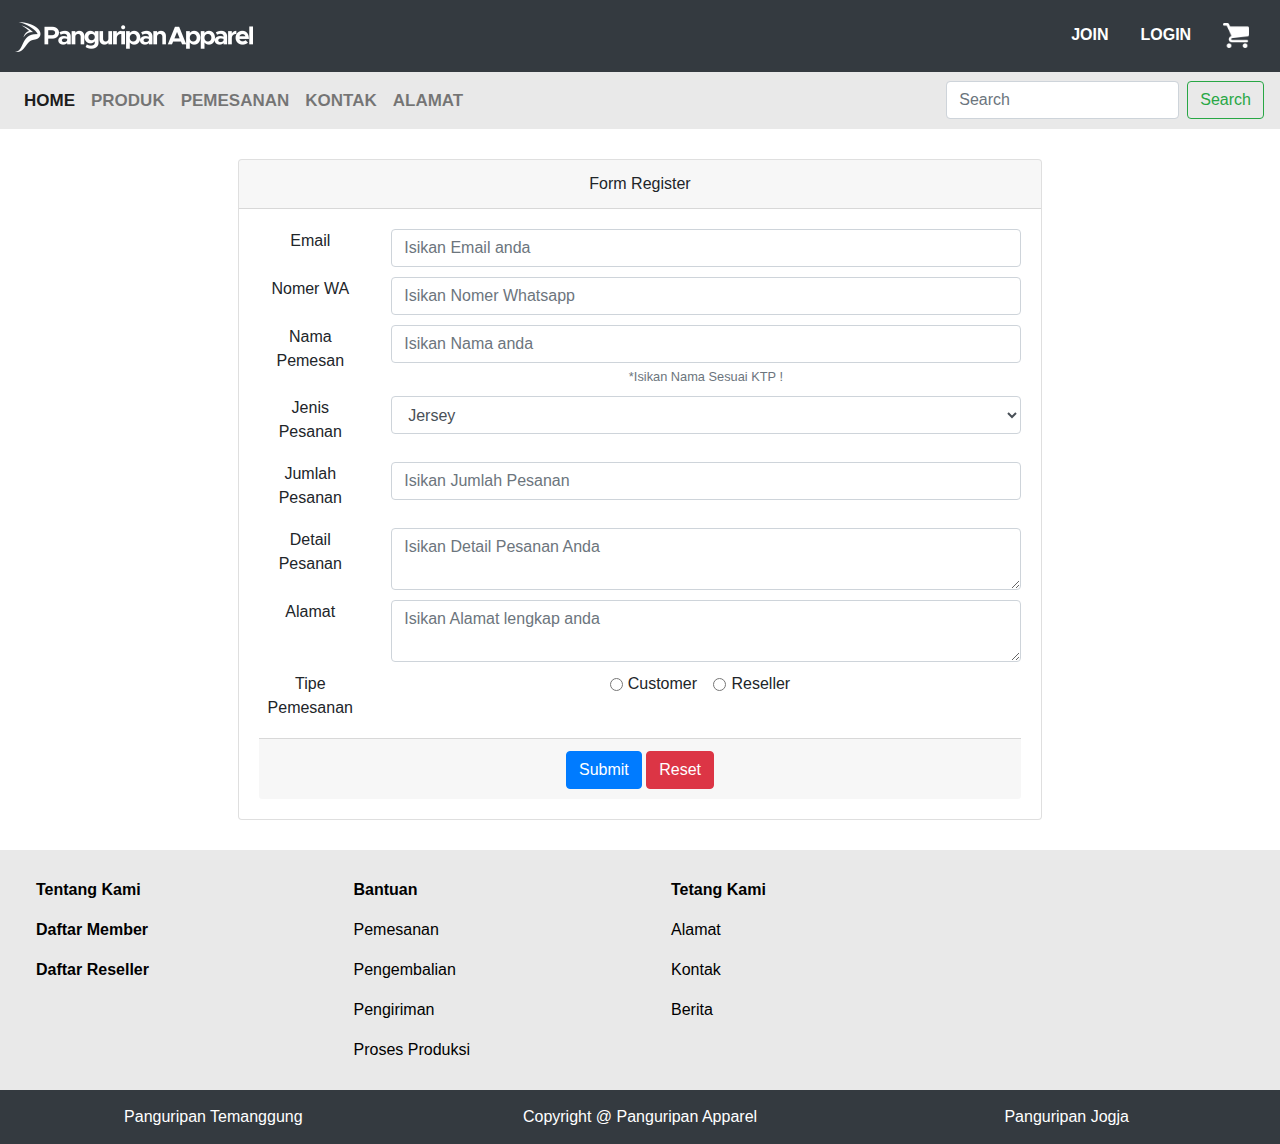
<file: pemesanan.html>
<!doctype html>
<html lang="en">

<head>
    <link rel="stylesheet" type="text/css" href="bootstrap/css/bootstrap.min.css">

    <link rel="stylesheet" href="style.css">

    <title>Pemesanan Produk</title>
</head>

<body>

    <div class="row topmenu">
        <div class="col-2">
            <a class="navbar-brand" href="#"><img src="images/logo.png"></a>
        </div>
        <div class="col-10">
            <ul class="nav justify-content-end">
                <li class="nav-item">
                    <a class="nav-link active" href="#">JOIN</a>
                </li>
                <li class="nav-item">
                    <a class="nav-link" href="#">LOGIN</a>
                </li>
                <li class="nav-item">
                    <a class="nav-link" href="pemesanan.html"><img src="images/cart.png" height="25px" width=""></a>
                </li>
            </ul>
        </div>
    </div>
    <!-- navbar-->
    <nav class="navbar navbar-expand-lg navbar-light">
        <button class="navbar-toggler" type="button" data-toggle="collapse" data-target="#navbarTogglerDemo01"
            aria-controls="navbarTogglerDemo01" aria-expanded="false" aria-label="Toggle navigation">
            <span class="navbar-toggler-icon"></span>
        </button>
        <div class="collapse navbar-collapse" id="navbarTogglerDemo01">
            <ul class="navbar-nav mr-auto mt-2 mt-lg-0">
                <li class="nav-item active">
                    <a class="nav-link" href="index.html">HOME<span class="sr-only">(current)</span></a>
                </li>
                <li class="nav-item">
                    <a class="nav-link" href="katalog.html">PRODUK</a>
                </li>
                <li class="nav-item">
                    <a class="nav-link" href="pemesanan.html">PEMESANAN</a>
                </li>
                <li class="nav-item">
                    <a class="nav-link" href="#">KONTAK</a>
                </li>
                <li class="nav-item">
                    <a class="nav-link" href="tentang.html">ALAMAT</a>
                </li>
            </ul>
            <form class="form-inline my-2 my-lg-0">
                <input class="form-control mr-sm-2" type="search" placeholder="Search" aria-label="Search">
                <button class="btn btn-outline-success my-2 my-sm-0" type="submit">Search</button>
            </form>
        </div>
    </nav>

    <div class="row justify-content-center" style="padding: 30px">
        <div class="col-md-8">
            <div class="card text-center">
                <div class="card-header">
                    Form Register
                </div>
                <form>
                    <div class="card-body">
                        <div class="row" style="padding-bottom: 10px">
                            <div class="col-md-2">
                                <label>Email</label>
                            </div>
                            <div class="col-md-10">
                                <input class="form-control" type="email" name="email" placeholder="Isikan Email anda">
                            </div>
                        </div>
                        <div class="row" style="padding-bottom: 10px">
                            <div class="col-md-2">
                                <label>Nomer WA</label>
                            </div>
                            <div class="col-md-10">
                                <input class="form-control" type="text" name="nomer"
                                    placeholder="Isikan Nomer Whatsapp">
                            </div>
                        </div>
                        <div class="row" style="padding-bottom: 10px">
                            <div class="col-md-2">
                                <label>Nama Pemesan</label>
                            </div>
                            <div class="col-md-10">
                                <input class="form-control" type="text" name="nama" placeholder="Isikan Nama anda">
                                <small id="passwordHelpBlock" class="form-text text-muted">
                                    *Isikan Nama Sesuai KTP !
                                </small>
                            </div>
                        </div>
                        <div class="row" style="padding-bottom: 10px">
                            <div class="col-md-2">
                                <label>Jenis Pesanan</label>
                            </div>
                            <div class="col-md-10">
                                <select class="form-control" name="tipe_pesan">
                                    <option value="Jersey">
                                        Jersey
                                    </option>
                                    <option value="Kaos">
                                        Kaos
                                    </option>
                                    <option value="Topi">
                                        Topi
                                    </option>
                                    <option value="Kemja">
                                        Kemeja
                                    </option>
                                </select>
                            </div>
                        </div>
                        <div class="row" style="padding-bottom: 10px">
                            <div class="col-md-2">
                                <label>Jumlah Pesanan</label>
                            </div>
                            <div class="col-md-10">
                                <input class="form-control" type="number" name="jumlah"
                                    placeholder="Isikan Jumlah Pesanan">
                            </div>
                        </div>
                        <div class="row" style="padding-bottom: 10px">
                            <div class="col-md-2">
                                <label>Detail Pesanan</label>
                            </div>
                            <div class="col-md-10">
                                <textarea class="form-control" name="detail"
                                    placeholder="Isikan Detail Pesanan Anda"></textarea>
                            </div>
                        </div>
                        <div class="row" style="padding-bottom: 10px">
                            <div class="col-md-2">
                                <label>Alamat</label>
                            </div>
                            <div class="col-md-10">
                                <textarea class="form-control" name="alamat"
                                    placeholder="Isikan Alamat lengkap anda"></textarea>
                            </div>
                        </div>
                        <div class="row" style="padding-bottom: 10px">
                            <div class="col-md-2">
                                <label>Tipe Pemesanan</label>
                            </div>
                            <div class="col-md-10">
                                <div class="form-check form-check-inline">
                                    <input class="form-check-input" type="radio" name="tipe_cstm" value="Customer">
                                    <label class="form-check-label">
                                        Customer</label>
                                </div>
                                <div class="form-check form-check-inline">
                                    <input class="form-check-input" type="radio" name="tipe_cstm" value="Reseller">
                                    <label class="form-check-label">
                                        Reseller</label>
                                </div>
                            </div>
                        </div>
                        <div class="card-footer text-muted" style="padding-bottom: 10px">
                            <input class="btn btn-primary" type="submit" name="daftar" id="btn_sub">
                            <input class="btn btn-danger" type="reset" name="reset" id="btn_res">
                        </div>
                    </div>
            </div>
        </div>
        </form>
    </div>
    </div>


    <div class="row footMenu">
        <div class="col">
            <nav class="nav flex-column" style="font-weight:bold">
                <a class="nav-link" href="tentang.html">Tentang Kami</a>
                <a class="nav-link" href="#">Daftar Member</a>
                <a class="nav-link" href="#">Daftar Reseller</a>
            </nav>
        </div>
        <div class="col">
            <nav class="nav flex-column">
                <a class="nav-link" href="#" style="font-weight:bold">Bantuan</a>
                <a class="nav-link" href="pemesanan.html">Pemesanan</a>
                <a class="nav-link" href="#">Pengembalian</a>
                <a class="nav-link" href="#">Pengiriman</a>
                <a class="nav-link" href="#">Proses Produksi</a>
            </nav>
        </div>
        <div class="col">
            <nav class="nav flex-column">
                <a class="nav-link" href="#" style="font-weight:bold">Tetang Kami</a>
                <a class="nav-link" href="tentang.html">Alamat</a>
                <a class="nav-link" href="#">Kontak</a>
                <a class="nav-link" href="#">Berita</a>
            </nav>
        </div>
        <div class="col">

        </div>
    </div>

    <div class="row footer">
        <div class="col-sm">
            <a href="#">Panguripan Temanggung</a>
        </div>
        <div class="col-sm">
            <a href="#">Copyright @ Panguripan Apparel</a>
        </div>
        <div class="col-sm">
            <a href="#">Panguripan Jogja</a>
        </div>

    </div>
    <script type="text/javascript" src="jquery-3.4.1.min.js"></script>
    <script type="text/javascript" src="bootstrap/js/bootstrap.min.js"></script>
    <script type="text/javascript">
        $(document).ready(function () {
            $("#btn_sub").click(function () {
                alert("Terima Kasih Atas Kepercayaan Anda \nPesanan Anda Sedang Diproses \nInformasi Pemesanan Hubungi Admin")
            });

        });
    </script>
</body>

</html>
</file>
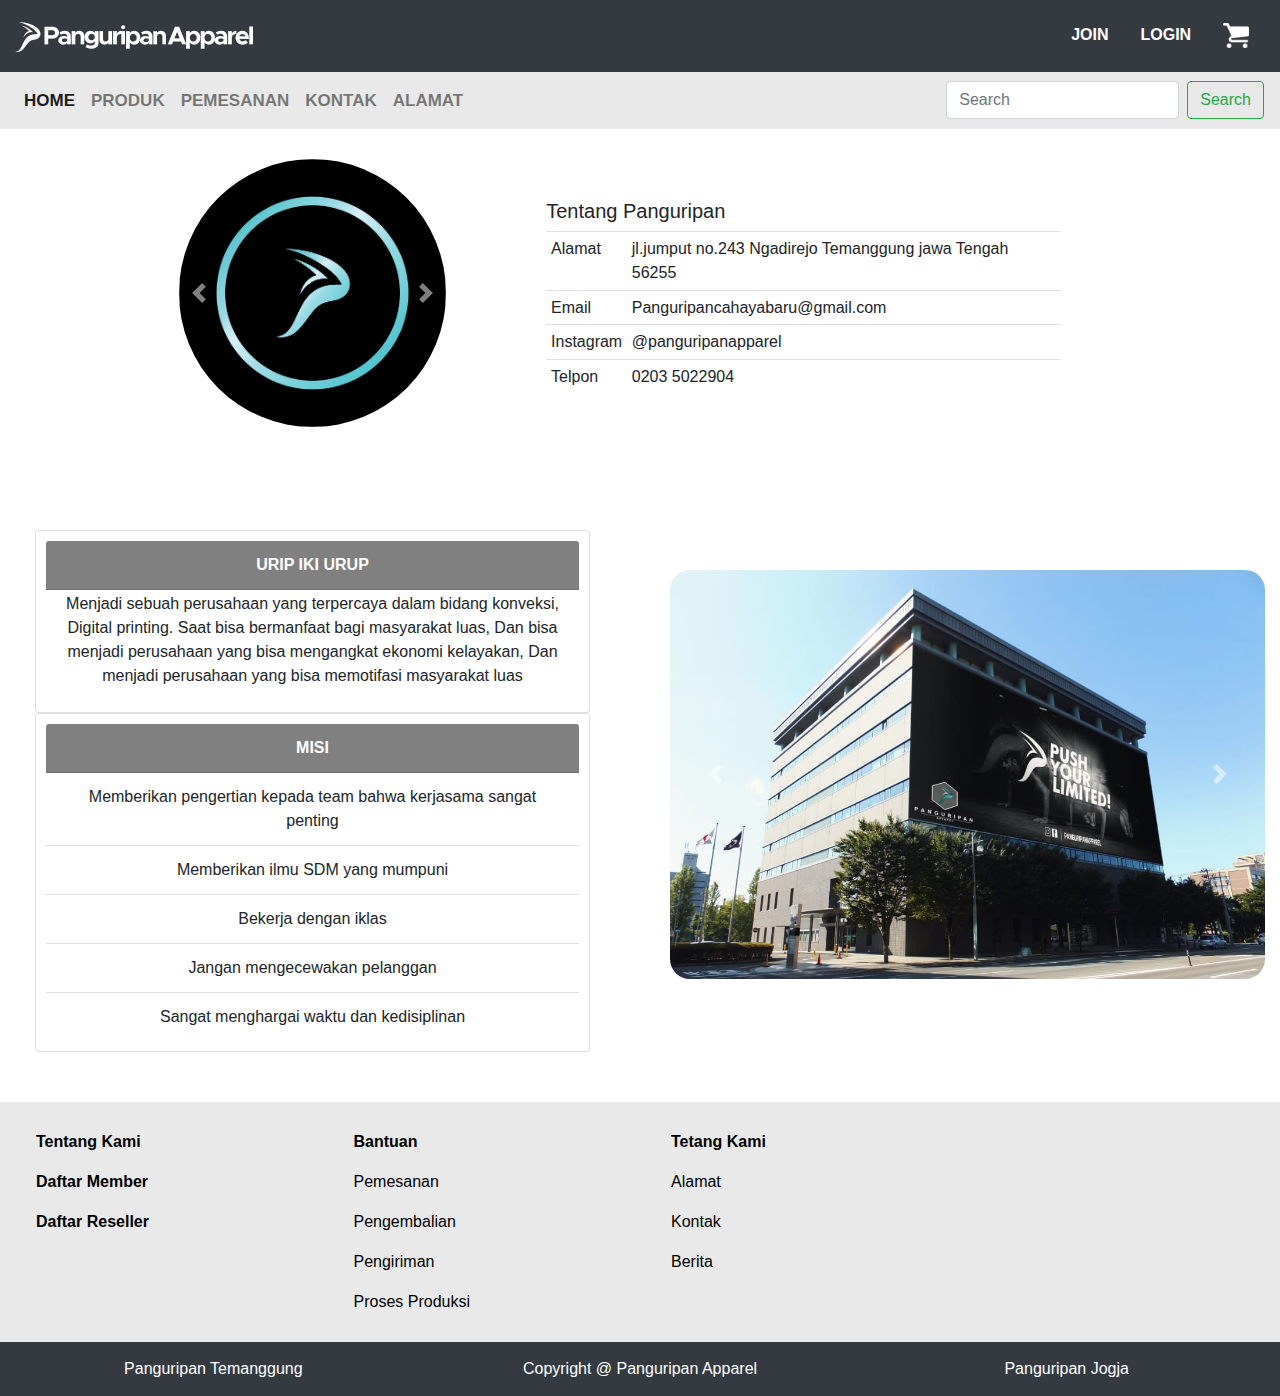
<file: tentang.html>
<!doctype html>
<html lang="en">

<head>
    <link rel="stylesheet" type="text/css" href="bootstrap/css/bootstrap.min.css">

    <link rel="stylesheet" href="style.css">

    <title>Tentang Panguripan</title>
</head>

<body>

    <div class="row topmenu">
        <div class="col-2">
            <a class="navbar-brand" href="#"><img src="images/logo.png"></a>
        </div>
        <div class="col-10">
            <ul class="nav justify-content-end">
                <li class="nav-item">
                    <a class="nav-link active" href="#">JOIN</a>
                </li>
                <li class="nav-item">
                    <a class="nav-link" href="#">LOGIN</a>
                </li>
                <li class="nav-item">
                    <a class="nav-link" href="pemesanan.html"><img src="images/cart.png" height="25px" width=""></a>
                </li>
            </ul>
        </div>
    </div>
    <!-- navbar-->
    <nav class="navbar navbar-expand-lg navbar-light">
        <button class="navbar-toggler" type="button" data-toggle="collapse" data-target="#navbarTogglerDemo01"
            aria-controls="navbarTogglerDemo01" aria-expanded="false" aria-label="Toggle navigation">
            <span class="navbar-toggler-icon"></span>
        </button>
        <div class="collapse navbar-collapse" id="navbarTogglerDemo01">
            <ul class="navbar-nav mr-auto mt-2 mt-lg-0">
                <li class="nav-item active">
                    <a class="nav-link" href="index.html">HOME<span class="sr-only">(current)</span></a>
                </li>
                <li class="nav-item">
                    <a class="nav-link" href="katalog.html">PRODUK</a>
                </li>
                <li class="nav-item">
                    <a class="nav-link" href="pemesanan.html">PEMESANAN</a>
                </li>
                <li class="nav-item">
                    <a class="nav-link" href="#">KONTAK</a>
                </li>
                <li class="nav-item">
                    <a class="nav-link" href="tentang.html">ALAMAT</a>
                </li>
            </ul>
            <form class="form-inline my-2 my-lg-0">
                <input class="form-control mr-sm-2" type="search" placeholder="Search" aria-label="Search">
                <button class="btn btn-outline-success my-2 my-sm-0" type="submit">Search</button>
            </form>
        </div>
    </nav>
    <div class="row justify-content-center">
        <div class="col-3" style="padding:20px">
            <div class="col-md-12 pt-6" style="border-radius: 20px;padding: 10px;padding-bottom: 30px">
                <div id="katalogSlide" class="carousel slide" data-ride="carousel">
                    <div class="carousel-inner">
                        <div class="carousel-item active">
                            <img src="images/logo1.jpg" class="d-block w-100" style="border-radius:200px">
                        </div>
                        <div class="carousel-item">
                            <img src="images/logo2.jpg" class="d-block w-100" style="border-radius:200px">
                        </div>
                        <div class="carousel-item">
                            <img src="images/logo3.jpg" class="d-block w-100" style="border-radius:200px">
                        </div>
                    </div>
                    <a class="carousel-control-prev" href="#katalogSlide" role="button" data-slide="prev">
                        <span class="carousel-control-prev-icon" aria-hidden="true"></span>
                        <span class="sr-only">Previous</span>
                    </a>
                    <a class="carousel-control-next" href="#katalogSlide" role="button" data-slide="next">
                        <span class="carousel-control-next-icon" aria-hidden="true"></span>
                        <span class="sr-only">Next</span>
                    </a>
                </div>
            </div>
        </div>
        <div class="col-6" style="padding: 70px">
            <h5>Tentang Panguripan</h5>
            <table class="table table-sm">
                <tbody>
                    <tr>
                        <td>Alamat</td>
                        <td>jl.jumput no.243 Ngadirejo Temanggung jawa Tengah 56255</td>
                    </tr>
                    <tr>
                        <td>Email</td>
                        <td>Panguripancahayabaru@gmail.com</td>
                    </tr>
                    <tr>
                        <td>Instagram</td>
                        <td>@panguripanapparel</td>
                    </tr>
                    <tr>
                        <td>Telpon</td>
                        <td>0203 5022904</td>
                    </tr>
                </tbody>
            </table>
        </div>
    </div>
    <div class="row">
        <div class="col-md-6" style="padding: 50px">
            <div class="card" style="padding: 10px;text-align: center">
                <div class="card-header" style="background-color: grey; color: white ; font-weight: bold">
                    URIP IKI URUP
                </div>
                <ul class="list-group list-group-flush">
                    <li class="list-group-item">
                        <P>Menjadi sebuah perusahaan yang terpercaya dalam bidang konveksi, Digital printing. Saat bisa
                            bermanfaat bagi masyarakat luas, Dan bisa menjadi perusahaan yang bisa mengangkat ekonomi
                            kelayakan, Dan menjadi perusahaan yang bisa memotifasi masyarakat
                            luas </p>
                    </li>
                </ul>
            </div>
            <div class="card" style="padding: 10px;text-align: center">
                <div class="card-header" style="background-color: grey; color: white ; font-weight: bold">
                    MISI
                </div>
                <ul class="list-group list-group-flush">
                    <li class="list-group-item">Memberikan pengertian kepada team bahwa kerjasama sangat penting</li>
                    <li class="list-group-item">Memberikan ilmu SDM yang mumpuni</li>
                    <li class="list-group-item">Bekerja dengan iklas</li>
                    <li class="list-group-item">Jangan mengecewakan pelanggan</li>
                    <li class="list-group-item">Sangat menghargai waktu dan kedisiplinan</li>
                </ul>
            </div>
        </div>
        <div class="col-6">
            <div class="col-md-12 pt-6" style="border-radius: 20px;padding-top: 90px">
                <div id="homeSlide" class="carousel slide" data-ride="carousel">
                    <div class="carousel-inner">
                        <div class="carousel-item active">
                            <img src="images/home1.jpg" class="d-block w-100" style="border-radius:20px">
                        </div>
                        <div class="carousel-item">
                            <img src="images/home2.jpg" class="d-block w-100" style="border-radius:20px">
                        </div>
                    </div>
                    <a class="carousel-control-prev" href="#homeSlide" role="button" data-slide="prev">
                        <span class="carousel-control-prev-icon" aria-hidden="true"></span>
                        <span class="sr-only">Previous</span>
                    </a>
                    <a class="carousel-control-next" href="#homeSlide" role="button" data-slide="next">
                        <span class="carousel-control-next-icon" aria-hidden="true"></span>
                        <span class="sr-only">Next</span>
                    </a>
                </div>
            </div>
        </div>
    </div>

    <div class="row footMenu">
        <div class="col">
            <nav class="nav flex-column" style="font-weight:bold">
                <a class="nav-link" href="tentang.html">Tentang Kami</a>
                <a class="nav-link" href="#">Daftar Member</a>
                <a class="nav-link" href="#">Daftar Reseller</a>
            </nav>
        </div>
        <div class="col">
            <nav class="nav flex-column">
                <a class="nav-link" href="#" style="font-weight:bold">Bantuan</a>
                <a class="nav-link" href="pemesanan.html">Pemesanan</a>
                <a class="nav-link" href="#">Pengembalian</a>
                <a class="nav-link" href="#">Pengiriman</a>
                <a class="nav-link" href="#">Proses Produksi</a>
            </nav>
        </div>
        <div class="col">
            <nav class="nav flex-column">
                <a class="nav-link" href="#" style="font-weight:bold">Tetang Kami</a>
                <a class="nav-link" href="tentang.html">Alamat</a>
                <a class="nav-link" href="#">Kontak</a>
                <a class="nav-link" href="#">Berita</a>
            </nav>
        </div>
        <div class="col">

        </div>
    </div>

    <div class="row footer">
        <div class="col-sm">
            <a href="#">Panguripan Temanggung</a>
        </div>
        <div class="col-sm">
            <a href="#">Copyright @ Panguripan Apparel</a>
        </div>
        <div class="col-sm">
            <a href="#">Panguripan Jogja</a>
        </div>

    </div>
    <script type="text/javascript" src="jquery-3.4.1.min.js"></script>
    <script type="text/javascript" src="bootstrap/js/bootstrap.min.js"></script>
</body>

</html>
</file>
<file: style.css>
* {
    box-sizing: border-box;
}

body {
    margin: 0;
    font-family: Arial, Helvetica, sans-serif;
}

.topmenu {
    overflow: hidden;
    background-color:#343A40;
    color: white;
    font-weight: bold;
    padding: 15px;
    text-align: center;
    overflow: hidden;
}

.topmenu a {
    color: white;
}

.topmenu a:hover {
    background-color: rgb(175, 175, 175)
}
.navbar {
    overflow: hidden;
    background-color: #e9e9e9;
    font-weight: bold;
}

.navbar a {
    float: left;
    display: block;
    color: black;
    text-align: center;
    text-decoration: none;
    font-size: 17px;
}

.navbar a:hover {
    background-color: #ddd;
    color: black;
}

.navbar input[type=text] {
    float: right;
    padding: 6px;
    margin-top: 8px;
    margin-right: 16px;
    border: none;
    font-size: 17px;
}

.list {
    overflow: hidden;
    font-weight: bold;
    height: 50px;
    padding: 10px;
}

.list a {
    float: left;
    display: block;
    color: black;
    text-align: center;

}

.list a:hover {
    background-color: #ddd;
    color: black;
}

@media screen and (max-width: 600px) {
    .topnav a,
    .topnav input[type=text] {
        float: none;
        display: block;
        text-align: left;
        width: 100%;
        margin: 0;
        padding: 14px;
        height: 44px;
    }
    .topnav input[type=text] {
        border: 1px solid #ccc;
    }
}

.card p {
    margin-top: -10px;
    margin-bottom: 2px;
}

.row .card:hover {
    box-shadow: 2px 2px 2px rgba(0, 0, 0, 0.2);
    transform: scale(1.02);
}

.kiri {
    float: left;
    margin: 5px;
}

.footMenu {
    padding: 20px;
    background-color: #e9e9e9;
}

.footMenu a {
    color: black;
}

.footMenu a:hover {
    color: black;
    background-color: #ddd
}

.footer {
    background-color:#343A40;
    color: white;
    padding: 15px;
    text-align: center;
    overflow: hidden;
}

.footer a {
    color: white;
}

.footer a:hover {
    color: black;
}
</file>
